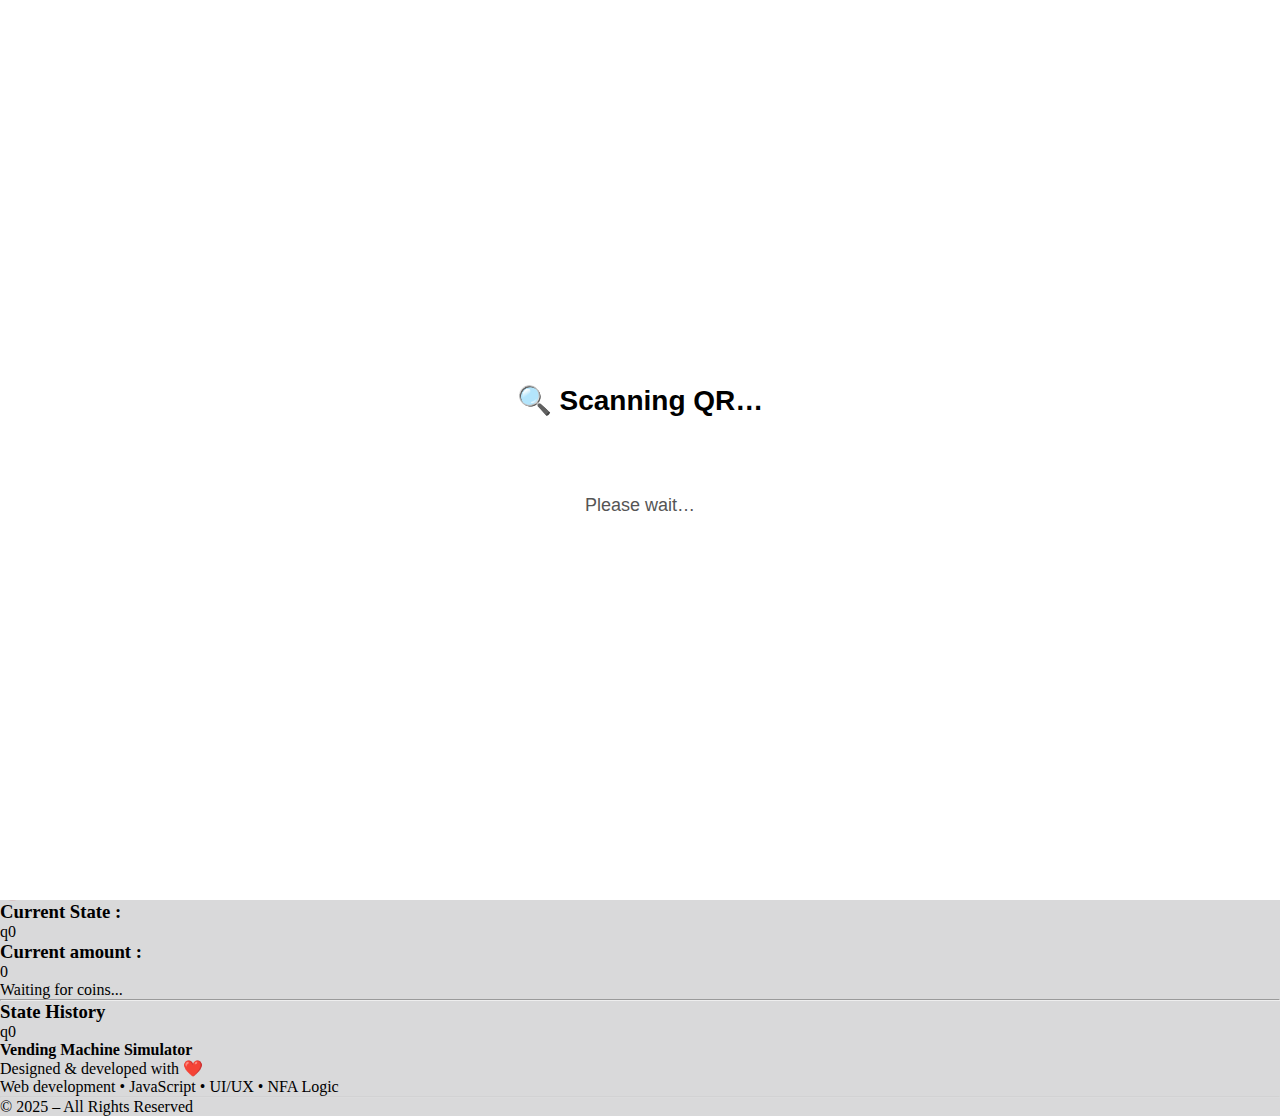
<file: index.html>
<!DOCTYPE html>
<html lang="en">

<head>
    <meta charset="UTF-8">
    <meta name="viewport" content="width=device-width, initial-scale=1.0">
    <title>Vending Machine</title>

    <!-- Bootstrap v5.3 -->
    <link href="https://cdn.jsdelivr.net/npm/bootstrap@5.3.8/dist/css/bootstrap.min.css" rel="stylesheet"
        integrity="sha384-sRIl4kxILFvY47J16cr9ZwB07vP4J8+LH7qKQnuqkuIAvNWLzeN8tE5YBujZqJLB" crossorigin="anonymous">

    <!-- custom css -->
    <link rel="stylesheet" href="./assets/css/main.css">
</head>

<body>
    <!-- QR WAIT SCREEN -->
    <div id="qr-wait-screen" style="
            position:fixed;
            top:0; left:0;
            width:100%; height:100%;
            background:white;
            display:flex;
            flex-direction:column;
            justify-content:center;
            align-items:center;
            z-index:9999;
            font-family:'Poppins', sans-serif;
            text-align:center;
        ">

        <h2 style="font-size:28px; margin-bottom:15px;">🔍 Scanning QR…</h2>
        <div class="spinner-border text-primary" style="width:3rem; height:3rem;"></div>
        <p style="margin-top:15px; font-size:18px; color:#555;">Please wait…</p>
    </div>

    <nav class="navbar navbar-expand-lg bg-primary navbar-dark">
        <div class="container">
            <a class="navbar-brand fw-bold" href="index.html">Vending Machine</a>

            <button class="navbar-toggler" type="button" data-bs-toggle="collapse" data-bs-target="#navbarNav">
                <span class="navbar-toggler-icon"></span>
            </button>

            <div class="collapse navbar-collapse" id="navbarNav">
                <ul class="navbar-nav ms-auto">
                    <li class="nav-item"><a class="nav-link active" href="index.html">Home</a></li>
                    <li class="nav-item"><a class="nav-link" href="about.html">About</a></li>
                </ul>
            </div>
        </div>
    </nav>


    <div class="container w-100 mt-5 ">
        <div class="row d-flex justify-content-center align-items-center h-100">
            <div class="col-md-6">
                <div class="card text-bg-primary mb-3">
                    <div class="card-header">
                        <h2>Vending Machine</h2>
                        <span class="price bg-light text-primary badge">Price : 25 coins</span>
                    </div>
                    <div class="card-body">
                        <h3>Choose product : </h3>
                        <div class="items d-flex justify-content-around mt-3  text-primary">
                            <div class="item pt-3">
                                <img src="./assets/img/coffee.webp" alt="Coffee" />
                                <p>Coffee</p>
                            </div>
                            <div class="item pt-3">
                                <img src="./assets/img/Nescafe.webp" alt="Nescafe" />
                                <p>Nescafe</p>
                            </div>
                            <div class="item pt-3">
                                <img src="./assets/img/Chocolate.webp" alt="Chocolate" />
                                <p>Chocolate</p>
                            </div>
                        </div>
                        <div class="items d-flex justify-content-around mt-3  text-primary">
                            <div class="item pt-3">
                                <img src="./assets/img/Water.webp" alt="Water" />
                                <p>Water</p>
                            </div>
                            <div class="item pt-3">
                                <img src="./assets/img/Tea.webp" alt="Tea" />
                                <p>Tea</p>
                            </div>
                            <div class="item pt-3">
                                <img src="./assets/img/Chips.webp" alt="Chips" />
                                <p>Chips</p>
                            </div>
                        </div>
                        <p class="mt-3">Selected Product :
                            <span class="selected-product bg-light text-primary badge">None</span>
                        </p>
                        <hr>
                        <div class="process bg-white text-dark p-3 rounded-2">
                            <h3 class="mb-3">Insert coins : </h3>
                            <button type="submit" class="btn btn-outline-primary me-2 coins5">+5 coins</button>
                            <button class="btn btn-outline-primary me-2 coins10">+10 coins</button>
                            <button class="btn btn-outline-danger Reset">Reset</button>
                            <div class="Payment_progress mt-4">
                                <div class="d-flex justify-content-between">
                                    <p>Payment progress</p>
                                    <p class="progress-label">0 / 25</p>
                                </div>
                                <div class="progress">
                                    <div class="progress-bar"></div>
                                </div>
                            </div>
                        </div>
                    </div>
                </div>
            </div>

            <div class="col-md-6">
                <div class="card shadow-lg border-0 dfa-box mb-3">
                    <div class="card-header bg-dark text-white">
                        <h2 class="m-0">🔴 NFA Monitor</h2>
                    </div>
                    <div class="card-body bg-light text-dark">

                        <div class="d-flex justify-content-between mb-4">
                            <div class="state">
                                <h3>Current State : </h3>
                                <span class="CState bg-primary text-white rounded-pill px-3 py-2">q0</span>
                            </div>
                            <div class="amount">
                                <h3>Current amount : </h3>
                                <span class="AState bg-success text-white rounded-pill px-3 py-2">0</span>
                            </div>

                        </div>
                        <div class="message alert alert-secondary mt-4 p-3">Waiting for coins...</div>
                        <hr>
                        <h3>State History</h3>
                        <div class="state-history bg-secondary-subtle text-dark rounded-1 p-2">q0</div>
                    </div>
                </div>
            </div>
        </div>

    </div>

    <footer class="footer-custom mt-5">
        <div class="container py-4 text-center">
            <h4 class="fw-bold mb-3">Vending Machine Simulator</h4>

            <p class="mb-1">Designed & developed with ❤️ </p>

            <p class="small mb-3">
                Web development • JavaScript • UI/UX • NFA Logic
            </p>


            <hr class="mt-4 mb-2" style="opacity: .1;">

            <p class="small mb-0">© 2025 – All Rights Reserved</p>
        </div>
    </footer>


    <!-- Bootstrap v5.3 -->
    <script src="https://cdn.jsdelivr.net/npm/bootstrap@5.3.8/dist/js/bootstrap.bundle.min.js"
        integrity="sha384-FKyoEForCGlyvwx9Hj09JcYn3nv7wiPVlz7YYwJrWVcXK/BmnVDxM+D2scQbITxI"
        crossorigin="anonymous"></script>

    <!-- custom js -->
    <script src="./assets/js/main.js"></script>
</body>

</html>
</file>
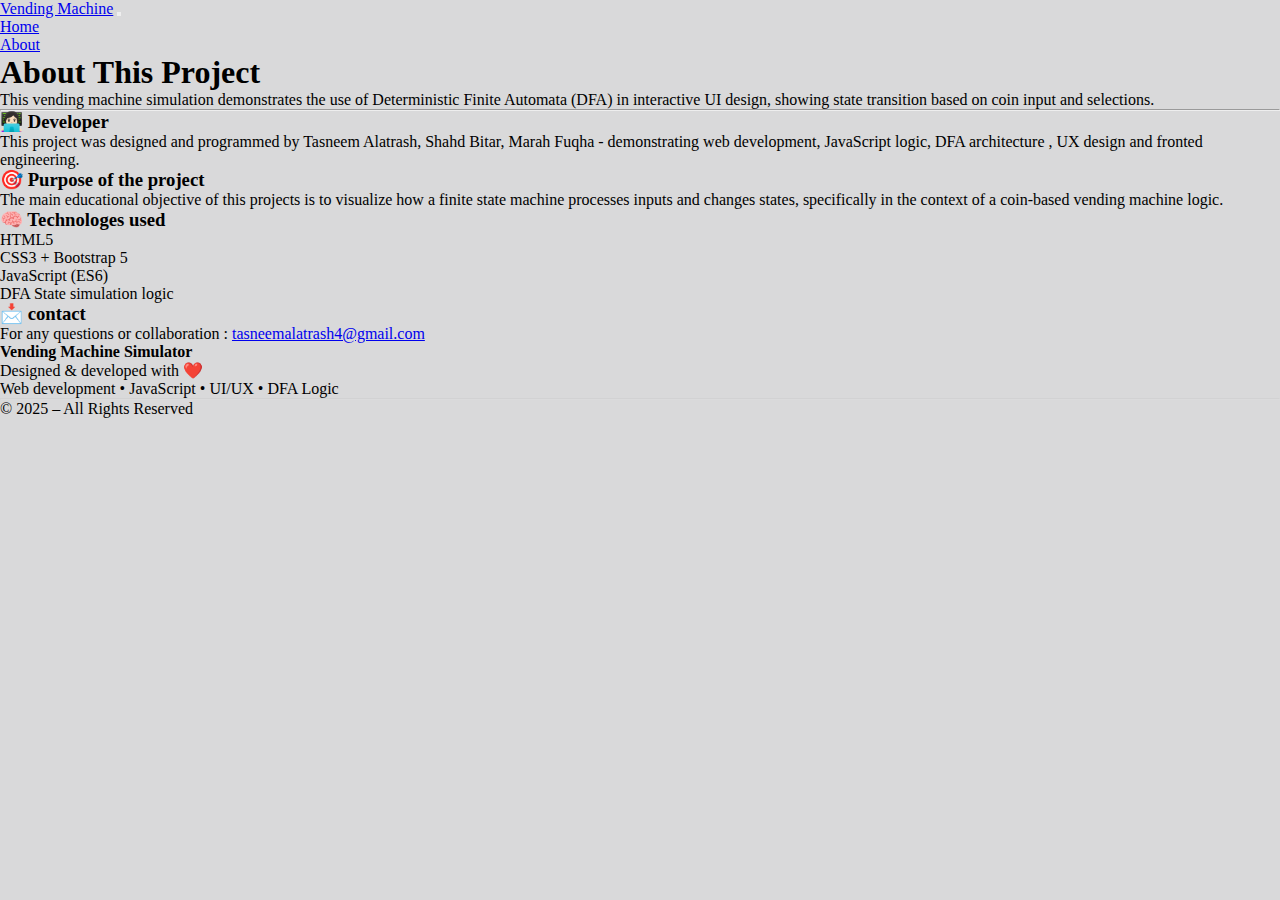
<file: about.html>
<!DOCTYPE html>
<html lang="en">

<head>
    <meta charset="UTF-8" />
    <meta name="viewport" content="width=device-width, initial-scale=1.0" />
    <title>About</title>
    <!-- Bootstrap v5.3 -->
    <link href="https://cdn.jsdelivr.net/npm/bootstrap@5.3.8/dist/css/bootstrap.min.css" rel="stylesheet"
        integrity="sha384-sRIl4kxILFvY47J16cr9ZwB07vP4J8+LH7qKQnuqkuIAvNWLzeN8tE5YBujZqJLB" crossorigin="anonymous" />

    <!-- custom css -->
    <link rel="stylesheet" href="./assets/css/main.css" />
</head>

<body>
    <nav class="navbar navbar-expand-lg bg-primary navbar-dark">
        <div class="container">
            <a class="navbar-brand fw-bold" href="index.html">Vending Machine</a>

            <button class="navbar-toggler" type="button" data-bs-toggle="collapse" data-bs-target="#navbarNav">
                <span class="navbar-toggler-icon"></span>
            </button>

            <div class="collapse navbar-collapse" id="navbarNav">
                <ul class="navbar-nav ms-auto">
                    <li class="nav-item">
                        <a class="nav-link active" href="index.html">Home</a>
                    </li>
                    <li class="nav-item">
                        <a class="nav-link" href="about.html">About</a>
                    </li>
                </ul>
            </div>
        </div>
    </nav>

    <main>
        <section class="about">
            <div class="container py-5">
                <div class="card shadow-lg border-0">
                    <div class="card-body p-5">
                        <h1 class="text-primary text-center fw-bold mb-4">
                            About This Project
                        </h1>
                        <p class="text-center lead mb-5">
                            This vending machine simulation demonstrates the use of
                            Deterministic Finite Automata (DFA) in interactive UI design,
                            showing state transition based on coin input and selections.
                        </p>
                        <hr>
                        <h3 class="text-primary mt-4">👩🏻‍💻 Developer</h3>
                        <p class="mt-2 fs-5">This project was designed and programmed by <span class="fw-bold">Tasneem
                                Alatrash, Shahd Bitar, Marah Fuqha</span> - demonstrating web development, JavaScript
                            logic, DFA architecture , UX
                            design and fronted engineering.</p>

                        <h3 class="text-primary mt-4">🎯 Purpose of the project </h3>
                        <p class="mt-2 fs-5">
                            The main educational objective of this projects is to visualize how a finite state machine
                            processes inputs and changes states, specifically in the context of a coin-based vending
                            machine logic.
                        </p>
                        <h3 class="text-primary mt-4">🧠 Technologes used</h3>
                        <ul class="fs-5">
                            <li>HTML5</li>
                            <li>CSS3 + Bootstrap 5</li>
                            <li>JavaScript (ES6)</li>
                            <li>DFA State simulation logic</li>
                        </ul>
                        <h3 class="text-primary mt-4">📩 contact</h3>
                        <p class="fs-5">For any questions or collaboration : <a href="mailto:tasneemalatrash4@gmail.com"
                                class="fw-bold text-primary">tasneemalatrash4@gmail.com</a></p>
                    </div>
                </div>
            </div>
        </section>
    </main>

    <footer class="footer-custom mt-5">
        <div class="container py-4 text-center">
            <h4 class="fw-bold mb-3">Vending Machine Simulator</h4>

            <p class="mb-1">
                Designed & developed with ❤️
            </p>

            <p class="small mb-3">
                Web development • JavaScript • UI/UX • DFA Logic
            </p>

            <hr class="mt-4 mb-2" style="opacity: 0.1" />

            <p class="small mb-0">© 2025 – All Rights Reserved</p>
        </div>
    </footer>
    <!-- Bootstrap v5.3 -->
    <script src="https://cdn.jsdelivr.net/npm/bootstrap@5.3.8/dist/js/bootstrap.bundle.min.js"
        integrity="sha384-FKyoEForCGlyvwx9Hj09JcYn3nv7wiPVlz7YYwJrWVcXK/BmnVDxM+D2scQbITxI"
        crossorigin="anonymous"></script>
</body>

</html>
</file>
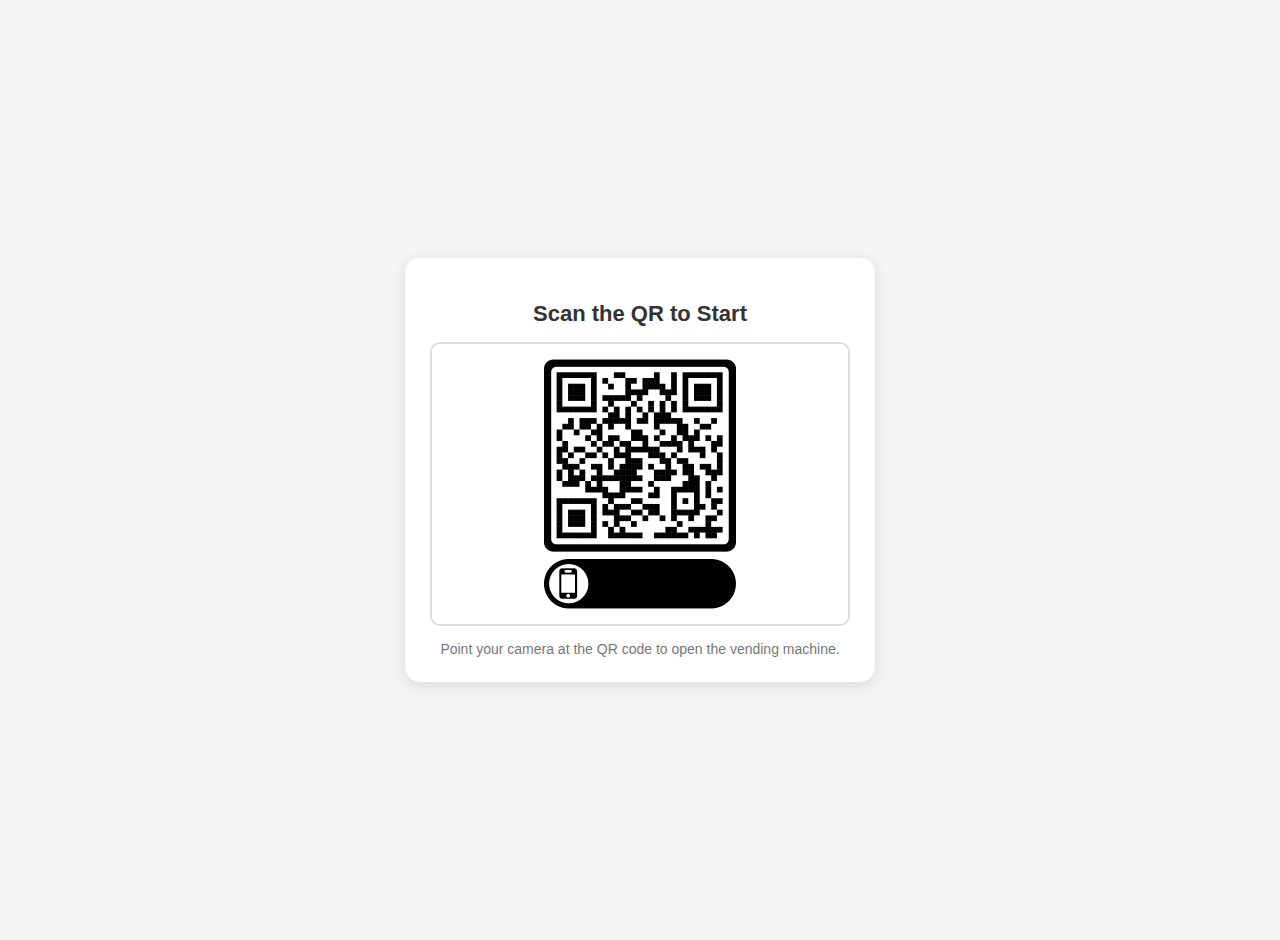
<file: qr.html>
<!DOCTYPE html>
<html lang="en">

<head>
    <meta charset="UTF-8">
    <meta name="viewport" content="width=device-width, initial-scale=1.0">
    <title>Scan QR to Open Vending Machine</title>

    <style>
        body {
            font-family: Arial, sans-serif;
            background: #f4f4f4;
            display: flex;
            flex-direction: column;
            align-items: center;
            justify-content: center;
            height: 100vh;
            margin: 0;
            padding: 20px;
        }

        .container {
            background: white;
            max-width: 420px;
            width: 100%;
            padding: 25px;
            border-radius: 15px;
            box-shadow: 0 4px 15px rgba(0, 0, 0, 0.1);
            text-align: center;
        }

        h2 {
            color: #333;
            margin-bottom: 15px;
            font-size: 22px;
        }

        .qr-box {
            padding: 15px;
            background: #ffffff;
            border-radius: 10px;
            border: 2px solid #ddd;
            display: flex;
            justify-content: center;
            align-items: center;
        }

        img {
            width: 100%;
            max-width: 250px;
            border-radius: 10px;
        }

        .footer {
            margin-top: 15px;
            font-size: 14px;
            color: #777;
        }
    </style>

</head>

<body>

    <div class="container">
        <h2>Scan the QR to Start</h2>

        <div class="qr-box">
            <!-- ضعي هنا صورة الـ QR التي حفظتيها -->
            <img src="./assets/img/Vending machine .png" alt="QR Code">
        </div>

        <div class="footer">Point your camera at the QR code to open the vending machine.</div>
    </div>

</body>

</html>
</file>
<file: assets/css/main.css>
* {
  margin: 0;
  padding: 0;
  box-sizing: border-box;
}
body {
  background: #d9d9da;
}
.card-header {
  display: flex;
  justify-content: space-between;
  align-items: center;
}
.card-header h2 {
  font-size: 1.25rem;
}
.items {
  background-color: #fff;
  border-radius: 5px;
  box-shadow: 5px 5px 3px rgba(48, 48, 48, 0.2);
}
.item {
  text-align: center;
}
.item img {
  width: 90px;
  height: 90px;
  filter: drop-shadow(3px 2px 3px rgba(20, 20, 20, 0.2));
}
.item P {
  font-weight: bold;
  font-size: 0.933rem;
}
.process {
  box-shadow: 5px 5px 3px rgba(48, 48, 48, 0.2);
}
.progress {
  width: 100%;
  height: 15px;
  background: #e5e8ec;
}
.progress-bar {
  width: 0%;
  height: 100%;
  background: #2f73ff;
  transition: 0.4s ease-in-out;
}
</file>
